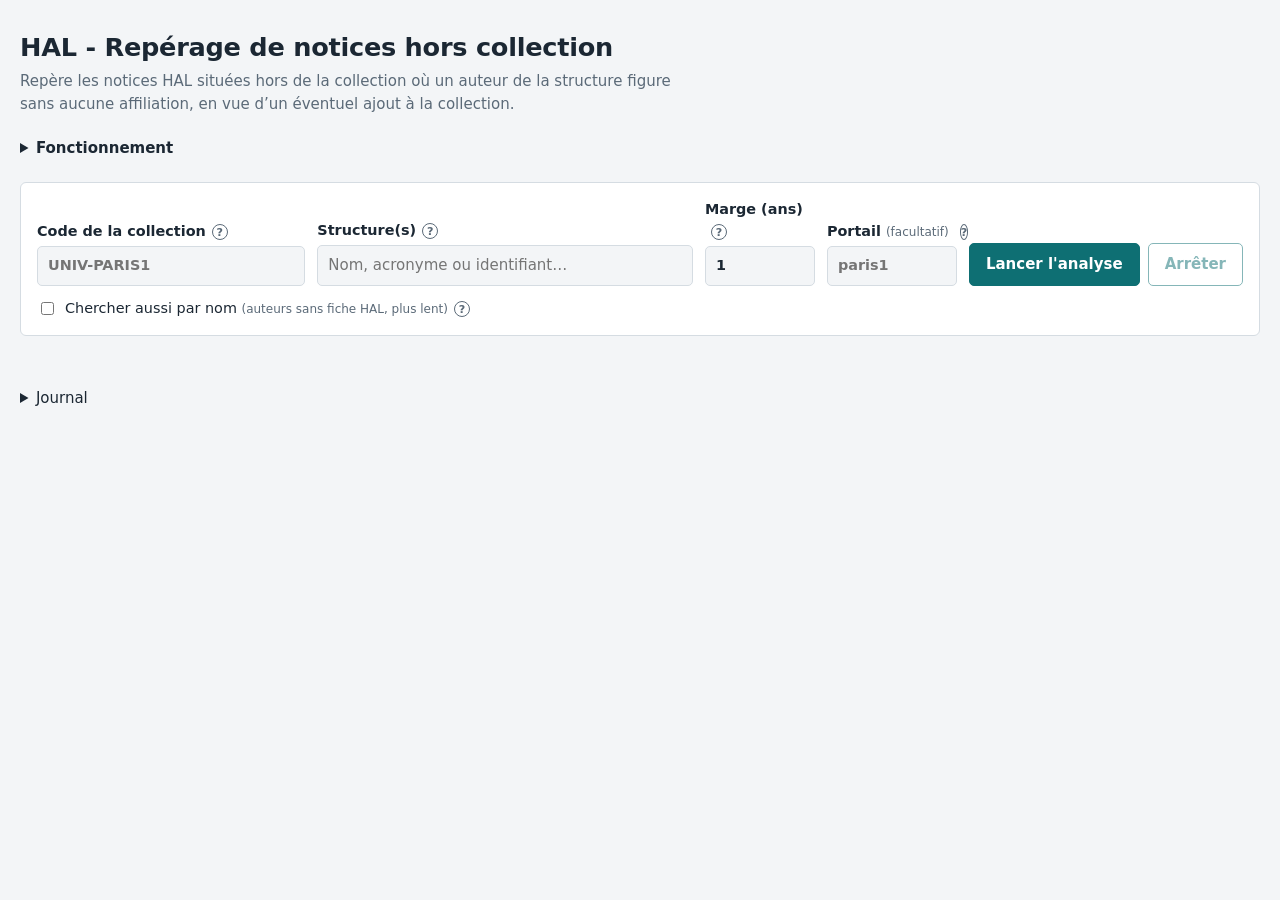
<file: index.html>
<!doctype html>
<html lang="fr">
<head>
<meta charset="utf-8">
<meta name="viewport" content="width=device-width, initial-scale=1">
<title>Notices HAL à tamponner</title>
<link rel="stylesheet" href="style.css">
</head>
<body>
<main>
<h1>HAL - Repérage de notices hors collection</h1>
<p class="sub">Repère les notices HAL situées hors de la collection où un auteur de la structure figure sans aucune affiliation, en vue d’un éventuel ajout à la collection.</p>

<details class="how">
  <summary>Fonctionnement</summary>
  <ol>
    <li><strong>Lecture de la collection :</strong> Le script lit toutes les notices de la collection et retient les auteurs qui ont un IdAuteur et sont affiliés à la ou aux structures choisies au moins une fois.</li>
    <li><strong>Période de présence :</strong> Pour chaque auteur, il détermine l'année de sa première et de sa dernière notice dans la collection, puis ajoute la marge choisie.</li>
    <li><strong>Recherche par identifiant :</strong> Il cherche dans tout HAL les notices <em>hors de la collection</em>, publiées pendant sa période de présence, où cet auteur (IdAuteur identique) apparaît <em>sans aucune affiliation</em>.</li>
    <li><strong>Option « par nom » :</strong> Elle complète la recherche, pour les cas où la notice n'est reliée à aucun IdAuteur (seulement un IdForme). Le script part des noms de tous les auteurs affiliés à la structure, avec ou sans IdAuteur, et cherche hors collection les notices où un auteur de même nom figure <em>sans IdAuteur et sans affiliation</em>, pendant sa période de présence. Pour limiter le bruit, les résultats sont filtrés pour que seules les notices ayant un domaine (level0_domain_s) en commun avec une des notices associée à l'auteur dans la collection. Cette recherche brasse beaucoup de notices, elle est donc plus lente et peut remonter des homonymes. Les résultats sont affichés dans un onglet séparé, à vérifier manuellement.</li>
  </ol>
  <p><strong>Limites :</strong> Un auteur jamais affilié à la structure dans la collection n'est pas détecté. Les notices où l'auteur a une affiliation ailleurs ne sont pas signalées. La recherche par nom peut remonter des homonymes. Les résultats sont des pistes à contrôler, pas des certitudes.</p>
</details>

<form id="f">
  <label><span>Code de la collection<span class="help" tabindex="0" data-tip="Code visible dans l'adresse de la collection : LABO_X pour hal.science/LABO_X.">?</span></span><input id="coll" required placeholder="UNIV-PARIS1" autocomplete="off"> </label>
  <div class="fld">
    <div class="fldhead">
    <label for="ids"><span>Structure(s)<span class="help" tabindex="0" data-tip="Nom de la ou des structures sur lesquelles sont basées la collection (possibilité de mettre la structure actuelle et les formes OLD)">?</span></span></label>
    <div class="chips" id="chips"></div>
    </div>
    <input id="ids" placeholder="Nom, acronyme ou identifiant…" autocomplete="off" role="combobox" aria-expanded="false" aria-controls="sugg">
    <ul id="sugg" role="listbox" hidden></ul>
  </div>
  <label><span>Marge (ans)<span class="help" tabindex="0" data-tip="Années ajoutées avant et après la période où l’auteur est identifié comme affilié à la structure. Les notices hors de cette période sont ignorées.">?</span></span><input id="margin" type="number" min="0" max="10" value="1"></label>
  <label><span><div style="display: flex; align-items: baseline; gap: 5px;">Portail <small>(facultatif)</small><span class="help" tabindex="0" data-tip="Préfixe du portail institutionnel : paris1.hal.science donne paris1. Permet aux administrateurs de portail d'ouvrir les notices dans l'environnement du portail de leur choix, pour effectuer des modifications.">?</span></div></span><input id="portal" placeholder="paris1" autocomplete="off" title="Préfixe du portail institutionnel : paris1 donne paris1.hal.science"></label>
  <div class="actions">
    <button id="go" type="submit">Lancer l'analyse</button>
    <button id="stop" type="button" class="ghost" disabled>Arrêter</button>
  </div>
  <label class="chk"><input type="checkbox" id="byname"><span>Chercher aussi par nom <small>(auteurs sans fiche HAL, plus lent)</small><span class="help" tabindex="0" data-tip="En plus des auteurs identifiés, le script fait également une recherche par nom, ce qui augmente le risque de faire remonter des homonymes. Les notices remontées ont au moins une discipline de premier niveau en commun avec l'auteur du labo identifié ">?</span></span></label>
</form>

<div id="status" role="status"></div>
<progress id="bar" value="0" max="1" hidden></progress>
<details><summary>Journal</summary><pre id="log"></pre></details>

<section id="results">
  <div class="tabs" id="tabs" hidden>
    <button type="button" class="ghost" data-t="id">Auteurs identifiés <span id="n-id"></span></button>
    <button type="button" class="ghost" data-t="nom">Par nom, à vérifier <span id="n-nom"></span></button>
  </div>
  <div class="bar">
    <input id="filter" type="search" placeholder="Filtrer (auteur, titre, déposant…)" aria-label="Filtrer les résultats">
    <select id="sfilter" aria-label="Filtrer par statut">
      <option value="">Tous les statuts</option>
      <option value="todo">À traiter</option>
      <option value="done">Tamponnée</option>
      <option value="skip">À ne pas tamponner</option>
    </select>
    <span class="legend">✓ tamponnée · ✗ à ne pas tamponner</span>
    <span id="count"></span>
    <button id="csv" type="button" class="ghost">Exporter en CSV</button>
  </div>
  <div id="hscroll" class="legend" hidden>↔ Le tableau est plus large que l'écran : fais-le défiler horizontalement.</div>
  <div class="wrap"><table><thead><tr id="head"></tr></thead><tbody id="body"></tbody></table></div>
</section>
</main>
<script src="app.js"></script>
</body>
</html>
</file>
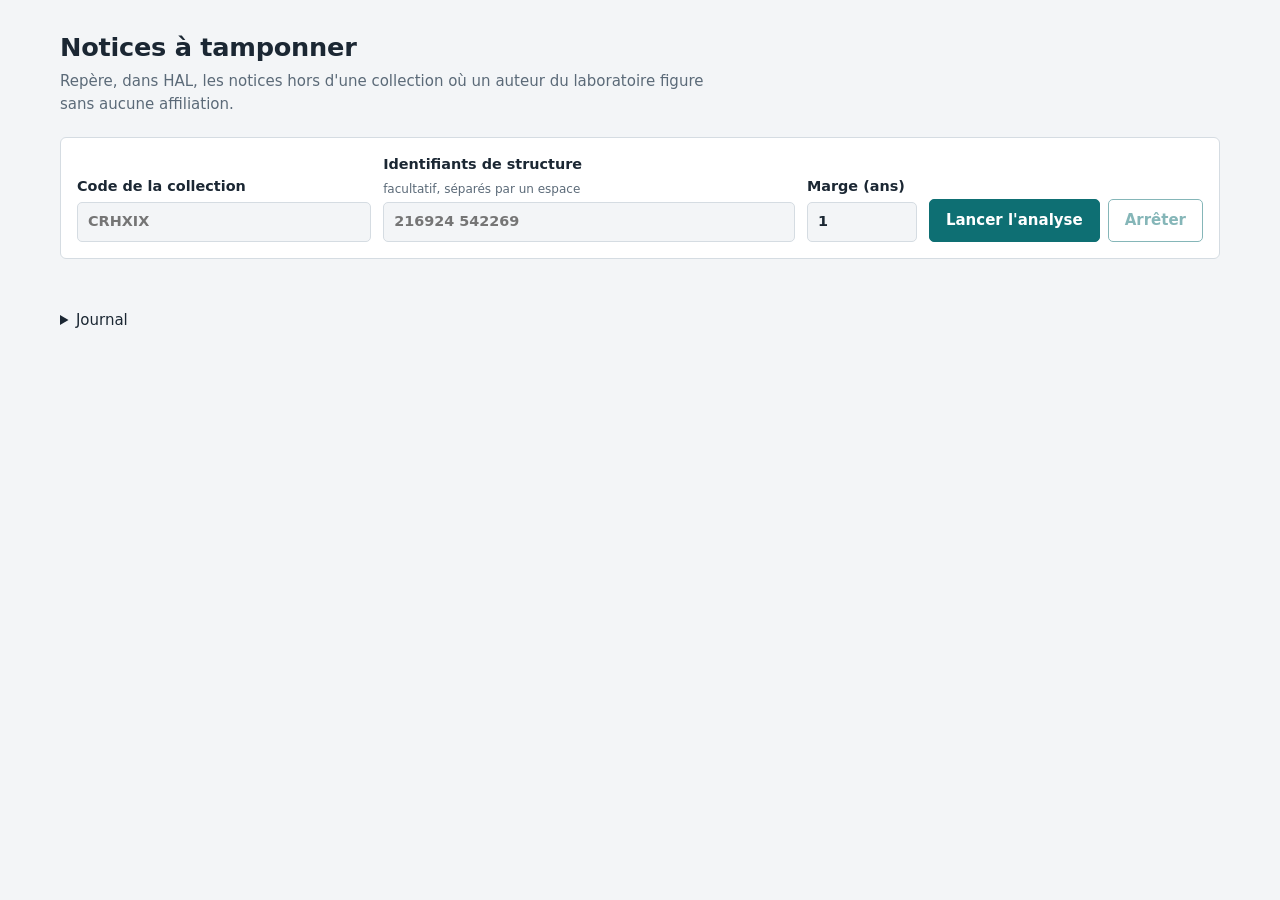
<file: notices-a-tamponner.html>
<!doctype html>
<html lang="fr">
<head>
<meta charset="utf-8">
<meta name="viewport" content="width=device-width, initial-scale=1">
<title>Notices à tamponner — HAL</title>
<style>
:root{--bg:#f3f5f7;--surface:#fff;--ink:#1b2733;--muted:#5b6a78;--line:#d5dce2;--accent:#0e6f73;--accent-ink:#fff;--hl:#e6f2f2}
@media (prefers-color-scheme:dark){:root{--bg:#10171d;--surface:#18222b;--ink:#e6ecf1;--muted:#93a3b1;--line:#2c3a46;--accent:#4fb3b8;--accent-ink:#0b1519;--hl:#1c2f33}}
*{box-sizing:border-box}
body{margin:0;background:var(--bg);color:var(--ink);font:15px/1.5 ui-sans-serif,"Segoe UI",system-ui,sans-serif}
main{max-width:1200px;margin:0 auto;padding:28px 20px 60px}
h1{font-size:1.6rem;margin:0 0 4px;letter-spacing:-.01em}
.sub{color:var(--muted);margin:0 0 22px;max-width:70ch}
form{display:grid;grid-template-columns:1fr 1.4fr 110px auto;gap:12px;align-items:end;background:var(--surface);border:1px solid var(--line);border-radius:6px;padding:16px}
label{display:flex;flex-direction:column;gap:4px;font-weight:600;font-size:.9rem}
label small{font-weight:400;color:var(--muted)}
input{font:inherit;padding:8px 10px;border:1px solid var(--line);border-radius:5px;background:var(--bg);color:var(--ink)}
input:focus-visible,button:focus-visible,a:focus-visible,summary:focus-visible{outline:2px solid var(--accent);outline-offset:2px}
button{font:inherit;cursor:pointer;border-radius:5px;padding:9px 16px;border:1px solid var(--accent);background:var(--accent);color:var(--accent-ink);font-weight:600}
button.ghost{background:transparent;color:var(--accent)}
button:disabled{opacity:.5;cursor:default}
.actions{display:flex;gap:8px}
@media (max-width:820px){form{grid-template-columns:1fr}}
#status{margin:18px 0 6px;color:var(--muted);min-height:1.5em}
progress{width:100%;height:6px;accent-color:var(--accent)}
details{margin:10px 0}
pre{max-height:220px;overflow:auto;background:var(--surface);border:1px solid var(--line);border-radius:6px;padding:10px;font-size:.8rem;white-space:pre-wrap}
#results{display:none;margin-top:18px}
.bar{display:flex;gap:12px;align-items:center;flex-wrap:wrap;margin-bottom:10px}
.bar input{flex:1;min-width:200px}
.wrap{overflow-x:auto;background:var(--surface);border:1px solid var(--line);border-radius:6px}
table{border-collapse:collapse;width:100%}
th,td{text-align:left;padding:8px 12px;border-bottom:1px solid var(--line);vertical-align:top}
th button{all:unset;cursor:pointer;font-weight:700;white-space:nowrap}
th button:focus-visible{outline:2px solid var(--accent)}
tr:hover td{background:var(--hl)}
td a{color:var(--accent)}
.empty{padding:24px;color:var(--muted)}
</style>
</head>
<body>
<main>
<h1>Notices à tamponner</h1>
<p class="sub">Repère, dans HAL, les notices hors d'une collection où un auteur du laboratoire figure sans aucune affiliation.</p>

<form id="f">
  <label>Code de la collection<input id="coll" required placeholder="CRHXIX" autocomplete="off"></label>
  <label>Identifiants de structure <small>facultatif, séparés par un espace</small><input id="ids" placeholder="216924 542269" autocomplete="off"></label>
  <label>Marge (ans)<input id="margin" type="number" min="0" max="10" value="1"></label>
  <div class="actions">
    <button id="go" type="submit">Lancer l'analyse</button>
    <button id="stop" type="button" class="ghost" disabled>Arrêter</button>
  </div>
</form>

<div id="status" role="status"></div>
<progress id="bar" value="0" max="1" hidden></progress>
<details><summary>Journal</summary><pre id="log"></pre></details>

<section id="results">
  <div class="bar">
    <input id="filter" type="search" placeholder="Filtrer (auteur, titre, déposant…)" aria-label="Filtrer les résultats">
    <span id="count"></span>
    <button id="csv" type="button" class="ghost">Exporter en CSV</button>
  </div>
  <div class="wrap"><table><thead><tr id="head"></tr></thead><tbody id="body"></tbody></table></div>
</section>
</main>

<script>
const API = "https://api.archives-ouvertes.fr";
const $ = id => document.getElementById(id);
const sleep = ms => new Promise(r => setTimeout(r, ms));
const asList = v => v == null ? [] : Array.isArray(v) ? v : [v];
const normName = s => (s || "").replace(/\s*\[[^\]]*\]\s*$/, "").toLowerCase().split(/\s+/).filter(Boolean).join(" ");
const safeUrl = u => /^https?:\/\//.test(u || "");
const COLS = [["halId","Notice"],["auteur","Auteur non affilié"],["annee","Année"],["titre","Titre"],["type","Type"],["doi","DOI"],["deposant","Déposant"],["fenetre","Fenêtre"]];
const CSV_COLS = [...COLS, ["url","Lien"]];
let stopFlag = false, rows = [], sortKey = "auteur", sortDir = 1;

function log(m){ const el = $("log"); el.textContent += m + "\n"; el.scrollTop = el.scrollHeight; }
function status(m){ $("status").textContent = m; }
function progress(v, max){ const b = $("bar"); b.hidden = false; b.max = max || 1; b.value = v; }

async function getJson(path, params){
  const url = API + path + "?" + new URLSearchParams(params);
  for (let i = 0; i < 4; i++){
    if (stopFlag) throw new Error("Analyse arrêtée");
    try {
      const r = await fetch(url);
      if (!r.ok) throw new Error("HTTP " + r.status);
      return await r.json();
    } catch (e) {
      log("! " + e.message + " — nouvel essai");
      await sleep(1000 * 2 ** i);
    }
  }
  throw new Error("Échec répété de l'API HAL");
}

async function paginate(params, onDocs){
  let cursor = "*";
  while (true){
    const data = await getJson("/search/", {...params, rows: 500, sort: "docid asc", wt: "json", cursorMark: cursor});
    const docs = data.response.docs;
    onDocs(docs, data.response.numFound);
    const next = data.nextCursorMark;
    if (!docs.length || !next || next === cursor) break;
    cursor = next;
    await sleep(200);
  }
}

// "<idForme>-<idPersonne>_FacetSep_<Nom>_JoinSep_<idStructure>_FacetSep_<NomStructure>"
const cut = (s, sep) => { const i = s.indexOf(sep); if (i < 0) throw 0; return [s.slice(0, i), s.slice(i + sep.length)]; };
function parseAuthStruct(v){
  try {
    const [left, right] = cut(v, "_JoinSep_");
    const [token, name] = cut(left, "_FacetSep_");
    const [sid, sname] = cut(right, "_FacetSep_");
    const pid = token.includes("-") ? parseInt(token.split("-")[1], 10) : parseInt(token, 10);
    const s = parseInt(sid, 10);
    if (Number.isNaN(pid) || Number.isNaN(s)) return null;
    return [pid, name, s, sname];
  } catch { return null; }
}
function docYear(d){ const y = d.producedDateY_i || d.publicationDateY_i; return y ? parseInt(y, 10) : null; }

async function resolveStructures(code){
  const d = await getJson("/ref/structure/", {q: `code_s:"${code}" OR acronym_s:"${code}"`, fl: "docid,label_s,acronym_s,code_s,valid_s", rows: 20, wt: "json"});
  return d.response.docs || [];
}

async function buildSeed(coll, ids, targetName){
  const entries = [], names = new Map(), counts = new Map();
  let nDocs = 0, bad = 0, noPerson = 0;
  await paginate({q: "*:*", fq: "collCode_s:" + coll, fl: "docid,authIdHasStructure_fs,producedDateY_i,publicationDateY_i"}, (docs, total) => {
    for (const d of docs){
      nDocs++;
      const y = docYear(d), seen = new Set();
      for (const v of asList(d.authIdHasStructure_fs)){
        const p = parseAuthStruct(v);
        if (!p){ bad++; continue; }
        const [pid, name, sid, sname] = p;
        names.set(sid, sname); seen.add(sid);
        if (pid <= 0){ noPerson++; continue; }
        entries.push([pid, name, sid, y]);
      }
      for (const s of seen) counts.set(s, (counts.get(s) || 0) + 1);
    }
    progress(nDocs, total);
    status(`Lecture de la collection : ${nDocs} / ${total} notices`);
  });
  log(`${nDocs} notices lues dans la collection.`);
  if (bad) log(`! ${bad} valeurs authIdHasStructure_fs illisibles`);
  if (noPerson) log(`${noPerson} affiliations sans profil HAL ignorées.`);
  log("Structures les plus présentes :");
  [...counts].sort((a, b) => b[1] - a[1]).slice(0, 8).forEach(([s, n]) => log(`  ${s}  ${names.get(s) || "?"}  (${n} notices)`));

  const targets = new Set(ids);
  if (targetName) for (const [s, nm] of names) if (normName(nm) === targetName && !targets.has(s)){ targets.add(s); log("Identifiant de même nom ajouté : " + s); }
  log("Structures cibles : " + [...targets].join(", "));

  const authors = new Map();
  for (const [pid, name, sid, y] of entries){
    if (!targets.has(sid)) continue;
    const a = authors.get(pid) || {name, min: null, max: null};
    if (y){ a.min = a.min == null ? y : Math.min(a.min, y); a.max = a.max == null ? y : Math.max(a.max, y); }
    authors.set(pid, a);
  }
  log(`${authors.size} auteurs affiliés retenus.`);
  return authors;
}

async function findCandidates(coll, authors, margin){
  const ids = [...authors.keys()], size = 30, nb = Math.ceil(ids.length / size), found = new Map();
  let total = 0;
  for (let i = 0; i < ids.length; i += size){
    const batch = ids.slice(i, i + size), set = new Set(batch);
    status(`Recherche hors collection : lot ${i / size + 1} / ${nb}`);
    progress(i / size, nb);
    await paginate({
      q: "authIdPerson_i:(" + batch.join(" OR ") + ")",
      fq: "-collCode_s:" + coll,
      fl: "docid,halId_s,uri_s,title_s,docType_s,producedDateY_i,publicationDateY_i,doiId_s,contributorFullName_s,authIdPerson_i,authIdHasStructure_fs"
    }, docs => {
      for (const d of docs){
        total++;
        const y = docYear(d);
        const persons = new Set(asList(d.authIdPerson_i).map(Number)); persons.delete(0);
        const aff = new Set();
        for (const v of asList(d.authIdHasStructure_fs)){ const p = parseAuthStruct(v); if (p) aff.add(p[0]); }
        for (const pid of persons){
          if (!set.has(pid) || aff.has(pid)) continue;
          const a = authors.get(pid);
          if (y != null && a.min != null && (y < a.min - margin || y > a.max + margin)) continue;
          found.set(d.docid + "-" + pid, {
            halId: d.halId_s || "",
            url: d.uri_s || (d.halId_s ? "https://hal.science/" + d.halId_s : ""),
            annee: y || "", type: d.docType_s || "", titre: asList(d.title_s)[0] || "",
            doi: d.doiId_s || "", deposant: d.contributorFullName_s || "",
            auteur: a.name, fenetre: `${a.min}–${a.max}`
          });
        }
      }
    });
  }
  log(`${total} notices hors collection examinées.`);
  if (!total) log("! Aucune notice hors collection : le champ authIdPerson_i n'est peut-être pas interrogeable.");
  return [...found.values()];
}

function head(){
  const tr = $("head"); tr.replaceChildren();
  for (const [k, l] of COLS){
    const th = document.createElement("th"), b = document.createElement("button");
    b.type = "button";
    b.textContent = l + (k === sortKey ? (sortDir > 0 ? " ▲" : " ▼") : "");
    b.onclick = () => { sortDir = k === sortKey ? -sortDir : 1; sortKey = k; head(); render(); };
    th.append(b); tr.append(th);
  }
}

function link(href, text){
  const a = document.createElement("a");
  a.href = href; a.target = "_blank"; a.rel = "noopener"; a.textContent = text;
  return a;
}

function render(){
  const f = $("filter").value.trim().toLowerCase();
  const list = rows.filter(r => !f || Object.values(r).join(" ").toLowerCase().includes(f));
  list.sort((a, b) => String(a[sortKey]).localeCompare(String(b[sortKey]), "fr", {numeric: true}) * sortDir);
  $("count").textContent = `${list.length} / ${rows.length} notices`;
  const body = $("body"); body.replaceChildren();
  if (!list.length){
    const tr = document.createElement("tr"), td = document.createElement("td");
    td.colSpan = COLS.length; td.className = "empty"; td.textContent = "Aucune notice à afficher.";
    tr.append(td); body.append(tr); return;
  }
  for (const r of list){
    const tr = document.createElement("tr");
    for (const [k] of COLS){
      const td = document.createElement("td");
      if ((k === "halId" || k === "titre") && safeUrl(r.url)) td.append(link(r.url, r[k] || r.halId));
      else if (k === "doi" && r.doi) td.append(link("https://doi.org/" + encodeURI(r.doi), r.doi));
      else td.textContent = r[k];
      tr.append(td);
    }
    body.append(tr);
  }
}

function exportCsv(){
  const esc = v => `"${String(v ?? "").replace(/"/g, '""')}"`;
  const lines = [CSV_COLS.map(c => esc(c[1])).join(",")];
  for (const r of rows) lines.push(CSV_COLS.map(([k]) => esc(r[k])).join(","));
  const blob = new Blob(["\ufeff" + lines.join("\r\n")], {type: "text/csv;charset=utf-8"});
  const a = document.createElement("a");
  a.href = URL.createObjectURL(blob);
  a.download = `non_tamponnees_${$("coll").value.trim()}.csv`;
  a.click(); URL.revokeObjectURL(a.href);
}

$("f").addEventListener("submit", async e => {
  e.preventDefault();
  const coll = $("coll").value.trim();
  const margin = Math.max(0, parseInt($("margin").value, 10) || 0);
  const ids = ($("ids").value.match(/\d+/g) || []).map(Number);
  stopFlag = false; rows = []; $("log").textContent = ""; $("results").style.display = "none";
  $("go").disabled = true; $("stop").disabled = false;
  try {
    let struct = ids, targetName = null;
    if (!ids.length){
      status("Recherche de la structure…");
      const found = await resolveStructures(coll);
      const valid = found.filter(s => s.valid_s === "VALID");
      const pick = valid.length ? valid : found;
      if (pick.length !== 1){
        log("Structures candidates :");
        found.forEach(s => log(`  ${s.docid}  ${s.label_s}  [${s.valid_s}]`));
        throw new Error(found.length ? "Plusieurs structures possibles : renseigne un ou plusieurs identifiants (voir le journal)." : "Aucune structure trouvée : renseigne les identifiants de structure.");
      }
      struct = [Number(pick[0].docid)];
      targetName = normName(pick[0].label_s);
      log(`Structure retenue : ${pick[0].label_s} (${pick[0].docid})`);
    }
    const authors = await buildSeed(coll, struct, targetName);
    if (!authors.size) throw new Error("Aucun auteur trouvé : renseigne un identifiant de structure listé dans le journal.");
    rows = await findCandidates(coll, authors, margin);
    status(`Terminé : ${rows.length} couples notice / auteur signalés.`);
    head(); render(); $("results").style.display = "block";
  } catch (err) {
    status("Erreur : " + err.message);
  } finally {
    $("go").disabled = false; $("stop").disabled = true; $("bar").hidden = true;
  }
});
$("stop").onclick = () => { stopFlag = true; };
$("filter").oninput = render;
$("csv").onclick = exportCsv;
</script>
</body>
</html>
</file>
<file: style.css>
:root{--bg:#f3f5f7;--surface:#fff;--ink:#1b2733;--muted:#5b6a78;--line:#d5dce2;--accent:#0e6f73;--accent-ink:#fff;--hl:#e6f2f2;--ok:#1a7f37;--no:#c62828}
@media (prefers-color-scheme:dark){:root{--bg:#10171d;--surface:#18222b;--ink:#e6ecf1;--muted:#93a3b1;--line:#2c3a46;--accent:#4fb3b8;--accent-ink:#0b1519;--hl:#1c2f33;--ok:#4cc36f;--no:#ef6b6b}}
*{box-sizing:border-box}
body{margin:0;background:var(--bg);color:var(--ink);font:15px/1.5 ui-sans-serif,"Segoe UI",system-ui,sans-serif}
main{max-width:1400px;margin:0 auto;padding:28px 20px 60px}
h1{font-size:1.6rem;margin:0 0 4px;letter-spacing:-.01em}
.sub{color:var(--muted);margin:0 0 22px;max-width:70ch}
form{max-width:1400px;display:grid;grid-template-columns:1fr 1.4fr 110px 130px auto;gap:12px;align-items:end;background:var(--surface);border:1px solid var(--line);border-radius:6px;padding:16px}
label{display:flex;flex-direction:column;gap:4px;font-weight:600;font-size:.9rem}
label small{font-weight:400;color:var(--muted)}
input{font:inherit;padding:8px 10px;border:1px solid var(--line);border-radius:5px;background:var(--bg);color:var(--ink)}
input:focus-visible,button:focus-visible,a:focus-visible,summary:focus-visible{outline:2px solid var(--accent);outline-offset:2px}
button{font:inherit;cursor:pointer;border-radius:5px;padding:9px 16px;border:1px solid var(--accent);background:var(--accent);color:var(--accent-ink);font-weight:600}
button.ghost{background:transparent;color:var(--accent)}
button:disabled{opacity:.5;cursor:default}
.actions{display:flex;gap:8px}
@media (max-width:820px){form{grid-template-columns:1fr}}
#status{margin:18px 0 6px;color:var(--muted);min-height:1.5em}
progress{width:100%;height:6px;accent-color:var(--accent)}
details{margin:10px 0}
.how{max-width:70ch;margin:0 0 22px}
.how summary{cursor:pointer;font-weight:600}
.how li{margin-bottom:6px}
pre{max-height:220px;overflow:auto;background:var(--surface);border:1px solid var(--line);border-radius:6px;padding:10px;font-size:.8rem;white-space:pre-wrap}
#results{display:none;margin-top:18px}
.bar{display:flex;gap:12px;align-items:center;flex-wrap:wrap;margin-bottom:10px}
.bar input{flex:1;min-width:200px}
.wrap{overflow-x:auto;background:var(--surface);border:1px solid var(--line);border-radius:6px}
table{border-collapse:collapse;width:100%}
th,td{text-align:left;padding:6px 10px;border-bottom:1px solid var(--line);vertical-align:top}
th button{all:unset;cursor:pointer;font-weight:700;white-space:nowrap}
th button:focus-visible{outline:2px solid var(--accent)}
tr:hover td{background:var(--hl)}
td a{color:var(--accent)}
.bar select{font:inherit;padding:8px 10px;border:1px solid var(--line);border-radius:5px;background:var(--bg);color:var(--ink)}
.legend{color:var(--muted);font-size:.85rem}
td:first-child,th:first-child{width:1%;white-space:nowrap}
.st{display:flex;gap:4px}
.st button{width:28px;height:28px;padding:0;display:grid;place-items:center;border:1px solid var(--line);background:transparent;color:var(--muted);border-radius:5px;font-size:1rem;line-height:1;font-weight:700}
.st button[data-v="done"]:hover{color:var(--ok);border-color:var(--ok)}
.st button[data-v="skip"]:hover{color:var(--no);border-color:var(--no)}
.st button[data-v="done"][aria-pressed="true"]{background:var(--ok);border-color:var(--ok);color:var(--accent-ink)}
.st button[data-v="skip"][aria-pressed="true"]{background:var(--no);border-color:var(--no);color:var(--accent-ink)}
tr[data-s="done"] td:not(:first-child),tr[data-s="skip"] td:not(:first-child){opacity:.55}
tr[data-s="done"] td:first-child{box-shadow:inset 3px 0 0 var(--accent)}
tr[data-s="skip"] td:first-child{box-shadow:inset 3px 0 0 var(--muted)}
.chk{grid-column:1/-1;flex-direction:row;align-items:center;gap:8px;font-weight:400}
.chk input{width:auto}
.tabs{display:flex;gap:6px;margin-bottom:10px}
.tabs[hidden]{display:none}
.tabs button[aria-pressed="true"]{background:var(--accent);color:var(--accent-ink)}
.fld{display:flex;flex-direction:column;gap:4px;position:relative}
.fld>label{font-weight:600;font-size:.9rem}
.fld small{font-weight:400;color:var(--muted)}
.chips{display:flex;flex-wrap:wrap;gap:2px 14px;margin-bottom:2px}
.chips:empty{display:none}
.fldhead{display:flex;flex-wrap:wrap;align-items:baseline;gap:2px 14px}
.fldhead label{flex:none}
.fldhead .chips{margin:0}
.chip{display:inline-flex;align-items:baseline;gap:5px;font-size:.85rem;font-weight:600;line-height:1.5}
.chip small{font-size:.72rem;font-weight:400}
.chip button{all:unset;cursor:pointer;font-size:.8rem;line-height:1;font-weight:400;padding:0 1px;color:#93a3b1}
.chip button:hover{color:var(--no)}
.chip button:focus-visible{outline:2px solid var(--accent)}
#sugg{position:absolute;top:100%;left:0;right:0;z-index:10;margin:4px 0 0;padding:4px;list-style:none;max-height:300px;overflow:auto;background:var(--surface);border:1px solid var(--line);border-radius:6px;box-shadow:0 6px 18px rgba(0,0,0,.18)}
#sugg[hidden]{display:none}
#sugg li{padding:6px 8px;border-radius:4px;cursor:pointer}
#sugg li[aria-selected="true"],#sugg li:hover{background:var(--hl)}
#sugg li small{display:block}
#sugg li.none{color:var(--muted);cursor:default}
.tag{display:inline-block;padding:0 7px;border-radius:999px;font-size:.72rem;font-weight:700;background:var(--line);color:var(--ink)}
.tag.v{background:var(--ok);color:var(--accent-ink)}
.tag.o{background:#f2c94c;color:#1b2733}
.tag.i{background:var(--no);color:var(--accent-ink)}
.chip[data-v="VALID"]{color:var(--ok)}
.chip[data-v="OLD"]{color:#8a5a00}
.chip[data-v="INCOMING"]{color:var(--no)}
.c-doi{max-width:15ch;overflow:hidden;text-overflow:ellipsis;white-space:nowrap}
td.c-deposant{min-width:12ch;max-width:24ch}
td.c-titre{min-width:220px;max-width:420px}
.c-annee,.c-fenetre,.c-type,.c-halId,.c-disc,.c-hom{white-space:nowrap}
.help{display:inline-grid;place-items:center;width:16px;height:16px;margin-left:6px;border:1px solid var(--muted);border-radius:50%;font-size:.7rem;font-weight:700;color:var(--muted);cursor:help;position:relative;vertical-align:middle}
.help:hover,.help:focus-visible{color:var(--accent);border-color:var(--accent)}
.help::after{content:attr(data-tip);position:absolute;left:50%;bottom:calc(100% + 8px);transform:translateX(-50%);width:max-content;max-width:260px;padding:8px 10px;border-radius:6px;background:var(--ink);color:var(--surface);font-size:.8rem;font-weight:400;line-height:1.4;text-align:left;white-space:normal;opacity:0;pointer-events:none;transition:opacity .12s;z-index:20}
.help:hover::after,.help:focus-visible::after{opacity:1}
#hscroll{margin-bottom:6px}
.empty{padding:24px;color:var(--muted)}
</file>
